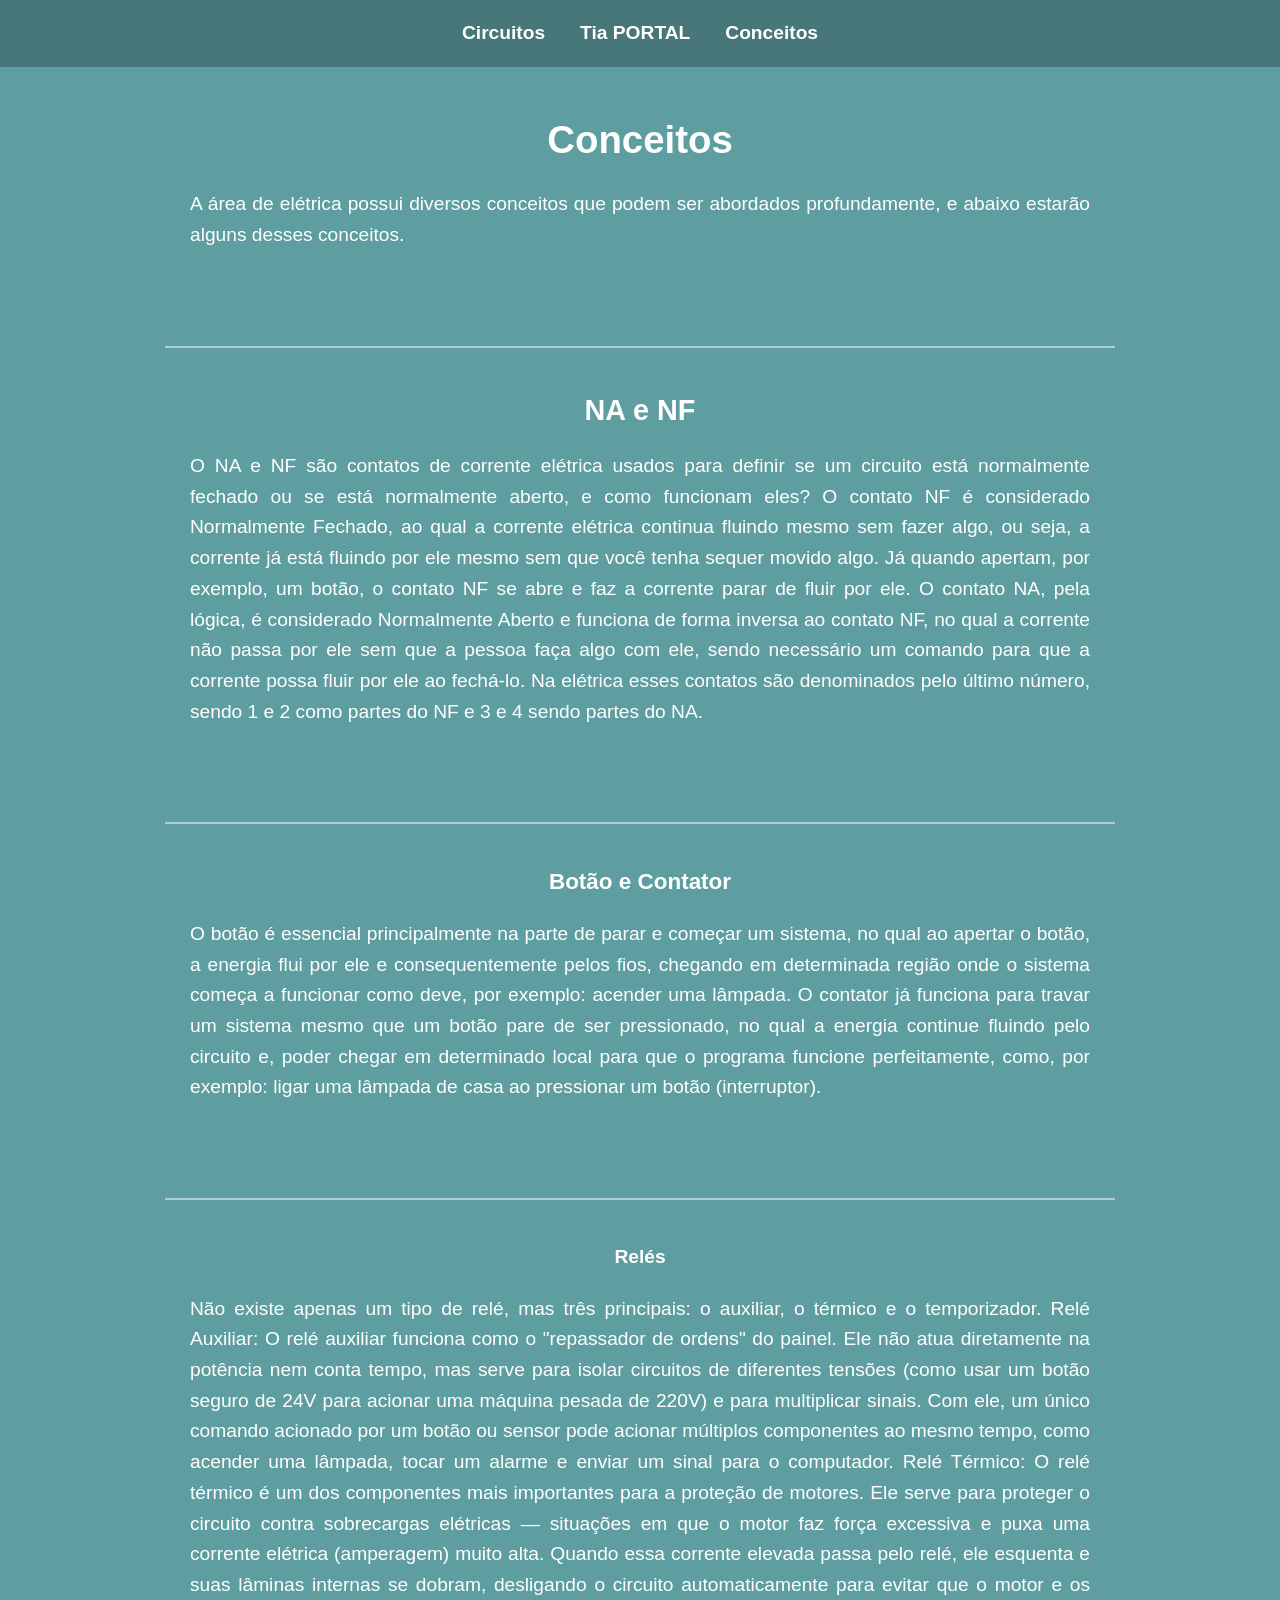
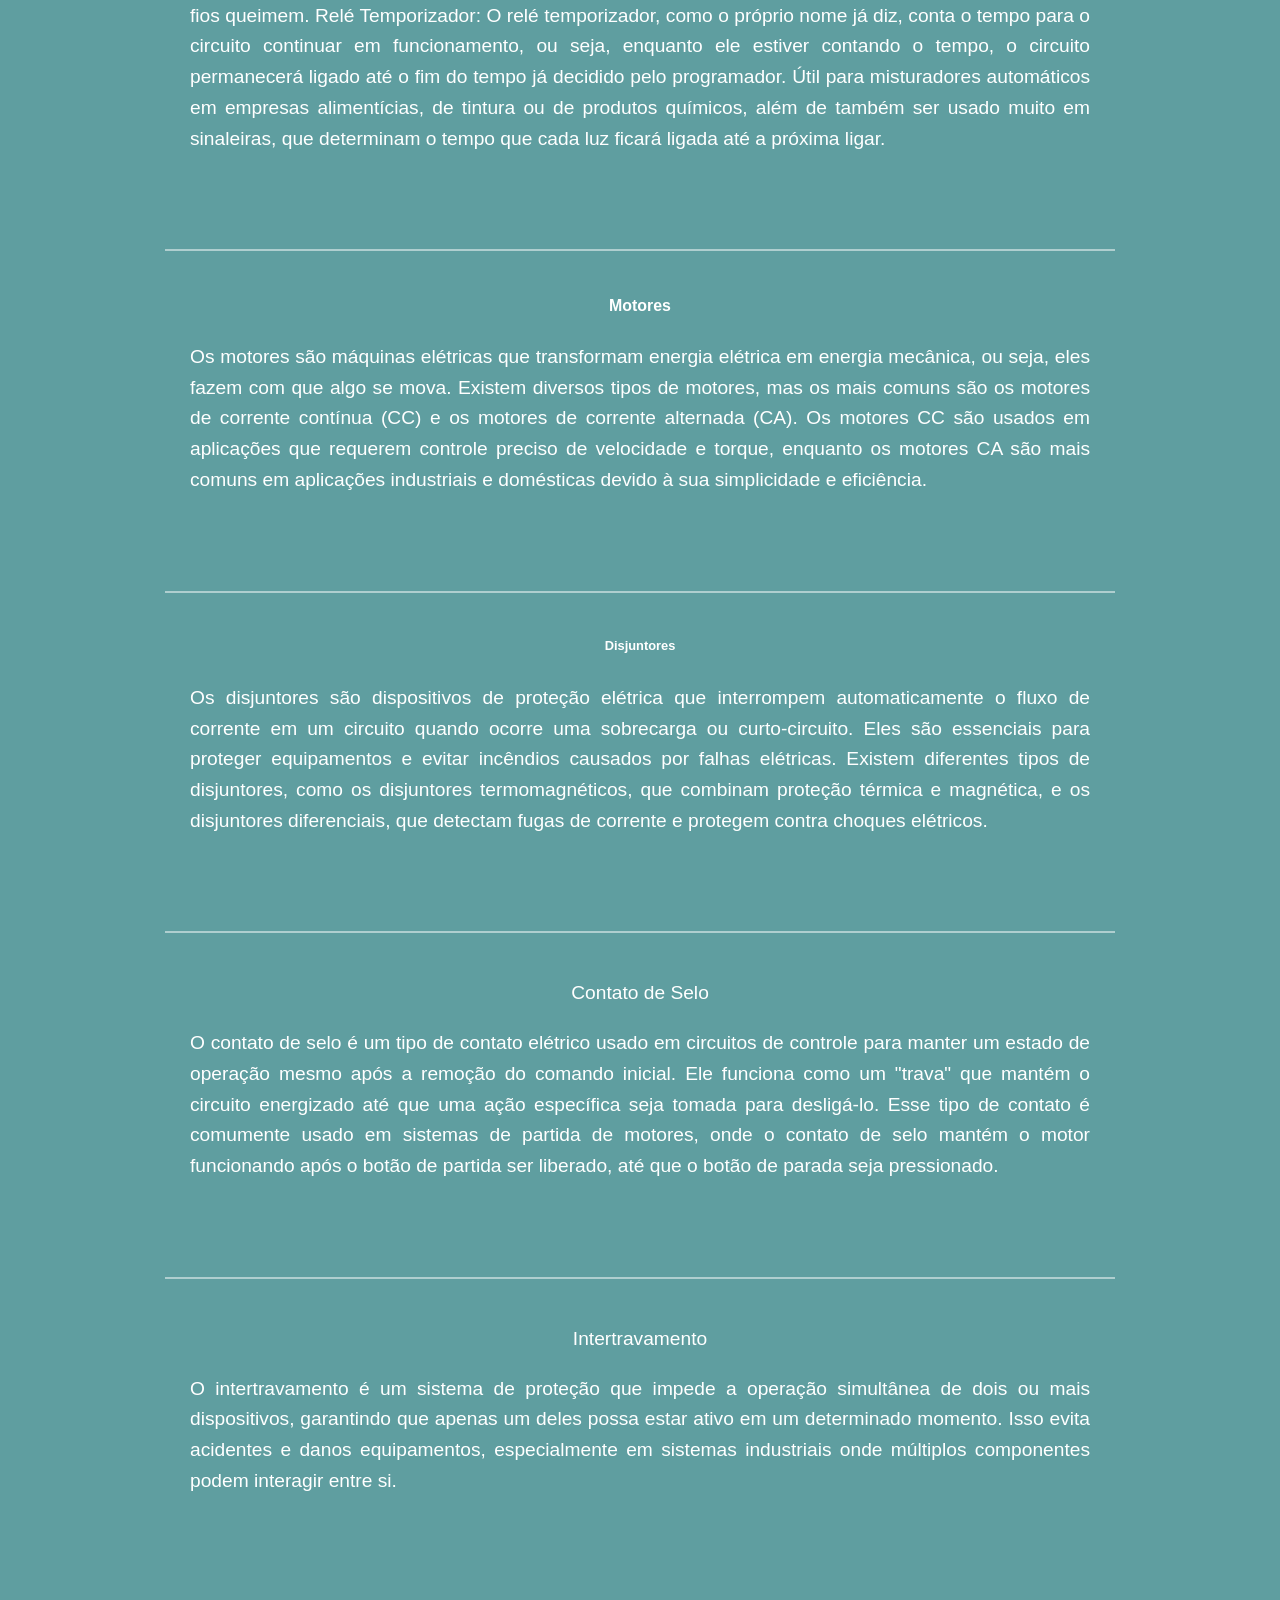
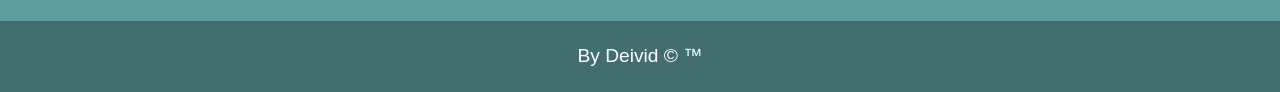
<file: nome.html>
<!DOCTYPE html>
<html lang="en">
<head>
    <meta charset="UTF-8">
    <meta name="viewport" content="width=device-width, initial-scale=1.0">
    <link rel="stylesheet" href="./style.css">
    <title>Document</title>
</head>
<body>
    <header>
        <nav>
            <a href="index.html">Circuitos</a>
            <a href="tia.html">Tia PORTAL</a>
            <a href="nome.html">Conceitos</a>
        </nav>
    </header>
    <main>
        <h1>Conceitos</h1>
        <p>
            A área de elétrica possui diversos conceitos que podem ser abordados profundamente, e abaixo estarão alguns desses conceitos.
        </p><br>
        <hr>
        <h2>NA e NF</h2>
        <p>
            O NA e NF são contatos de corrente elétrica usados para definir se um circuito está normalmente fechado ou se está normalmente aberto, e como funcionam eles?
            O contato NF é considerado Normalmente Fechado, ao qual a corrente elétrica continua fluindo mesmo sem fazer algo, ou seja, a corrente já está fluindo por ele mesmo sem que você tenha sequer movido algo. Já quando apertam, por exemplo, um botão, o contato NF se abre e faz a corrente parar de fluir por ele.
            O contato NA, pela lógica, é considerado Normalmente Aberto e funciona de forma inversa ao contato NF, no qual a corrente não passa por ele sem que a pessoa faça algo com ele, sendo necessário um comando para que a corrente possa fluir por ele ao fechá-lo.
            Na elétrica esses contatos são denominados pelo último número, sendo 1 e 2 como partes do NF e 3 e 4 sendo partes do NA.
        </p><br>
        <hr>
        <h3>Botão e Contator</h3>
        <p>
            O botão é essencial principalmente na parte de parar e começar um sistema, no qual ao apertar o botão, a energia flui por ele e consequentemente pelos fios, chegando em determinada região onde o sistema começa a funcionar como deve, por exemplo: acender uma lâmpada.
            O contator já funciona para travar um sistema mesmo que um botão pare de ser pressionado, no qual a energia continue fluindo pelo circuito e, poder chegar em determinado local para que o programa funcione perfeitamente, como, por exemplo: ligar uma lâmpada de casa ao pressionar um botão (interruptor).
        </p><br>
        <hr>
        <h4>Relés</h4>
        <p>
            Não existe apenas um tipo de relé, mas três principais: o auxiliar, o térmico e o temporizador.
            Relé Auxiliar: O relé auxiliar funciona como o "repassador de ordens" do painel. Ele não atua diretamente na potência nem conta tempo, mas serve para isolar circuitos de diferentes tensões (como usar um botão seguro de 24V para acionar uma máquina pesada de 220V) e para multiplicar sinais. Com ele, um único comando acionado por um botão ou sensor pode acionar múltiplos componentes ao mesmo tempo, como acender uma lâmpada, tocar um alarme e enviar um sinal para o computador.
            Relé Térmico: O relé térmico é um dos componentes mais importantes para a proteção de motores. Ele serve para proteger o circuito contra sobrecargas elétricas — situações em que o motor faz força excessiva e puxa uma corrente elétrica (amperagem) muito alta. Quando essa corrente elevada passa pelo relé, ele esquenta e suas lâminas internas se dobram, desligando o circuito automaticamente para evitar que o motor e os fios queimem.
            Relé Temporizador: O relé temporizador, como o próprio nome já diz, conta o tempo para o circuito continuar em funcionamento, ou seja, enquanto ele estiver contando o tempo, o circuito permanecerá ligado até o fim do tempo já decidido pelo programador. Útil para misturadores automáticos em empresas alimentícias, de tintura ou de produtos químicos, além de também ser usado muito em sinaleiras, que determinam o tempo que cada luz ficará ligada até a próxima ligar.
        </p><br>
        <hr>
        <h5>Motores</h5>
        <p>
            Os motores são máquinas elétricas que transformam energia elétrica em energia mecânica, ou seja, eles fazem com que algo se mova. Existem diversos tipos de motores, mas os mais comuns são os motores de corrente contínua (CC) e os motores de corrente alternada (CA). Os motores CC são usados em aplicações que requerem controle preciso de velocidade e torque, enquanto os motores CA são mais comuns em aplicações industriais e domésticas devido à sua simplicidade e eficiência.
        </p><br>
        <hr>
        <h6>Disjuntores</h6>
        <p>
            Os disjuntores são dispositivos de proteção elétrica que interrompem automaticamente o fluxo de corrente em um circuito quando ocorre uma sobrecarga ou curto-circuito. Eles são essenciais para proteger equipamentos e evitar incêndios causados por falhas elétricas. Existem diferentes tipos de disjuntores, como os disjuntores termomagnéticos, que combinam proteção térmica e magnética, e os disjuntores diferenciais, que detectam fugas de corrente e protegem contra choques elétricos.
        </p><br>
        <hr>
        <h7>Contato de Selo</h7>
        <p>
            O contato de selo é um tipo de contato elétrico usado em circuitos de controle para manter um estado de operação mesmo após a remoção do comando inicial. Ele funciona como um "trava" que mantém o circuito energizado até que uma ação específica seja tomada para desligá-lo. Esse tipo de contato é comumente usado em sistemas de partida de motores, onde o contato de selo mantém o motor funcionando após o botão de partida ser liberado, até que o botão de parada seja pressionado.
        </p><br>
        <hr>
        <h8>Intertravamento</h8>
        <p>
            O intertravamento é um sistema de proteção que impede a operação simultânea de dois ou mais dispositivos, garantindo que apenas um deles possa estar ativo em um determinado momento. Isso evita acidentes e danos equipamentos, especialmente em sistemas industriais onde múltiplos componentes podem interagir entre si.
        </p><br>
    </main>
    <footer>
        By Deivid &copy; &trade;
    </footer>
</body>
</html>
</file>
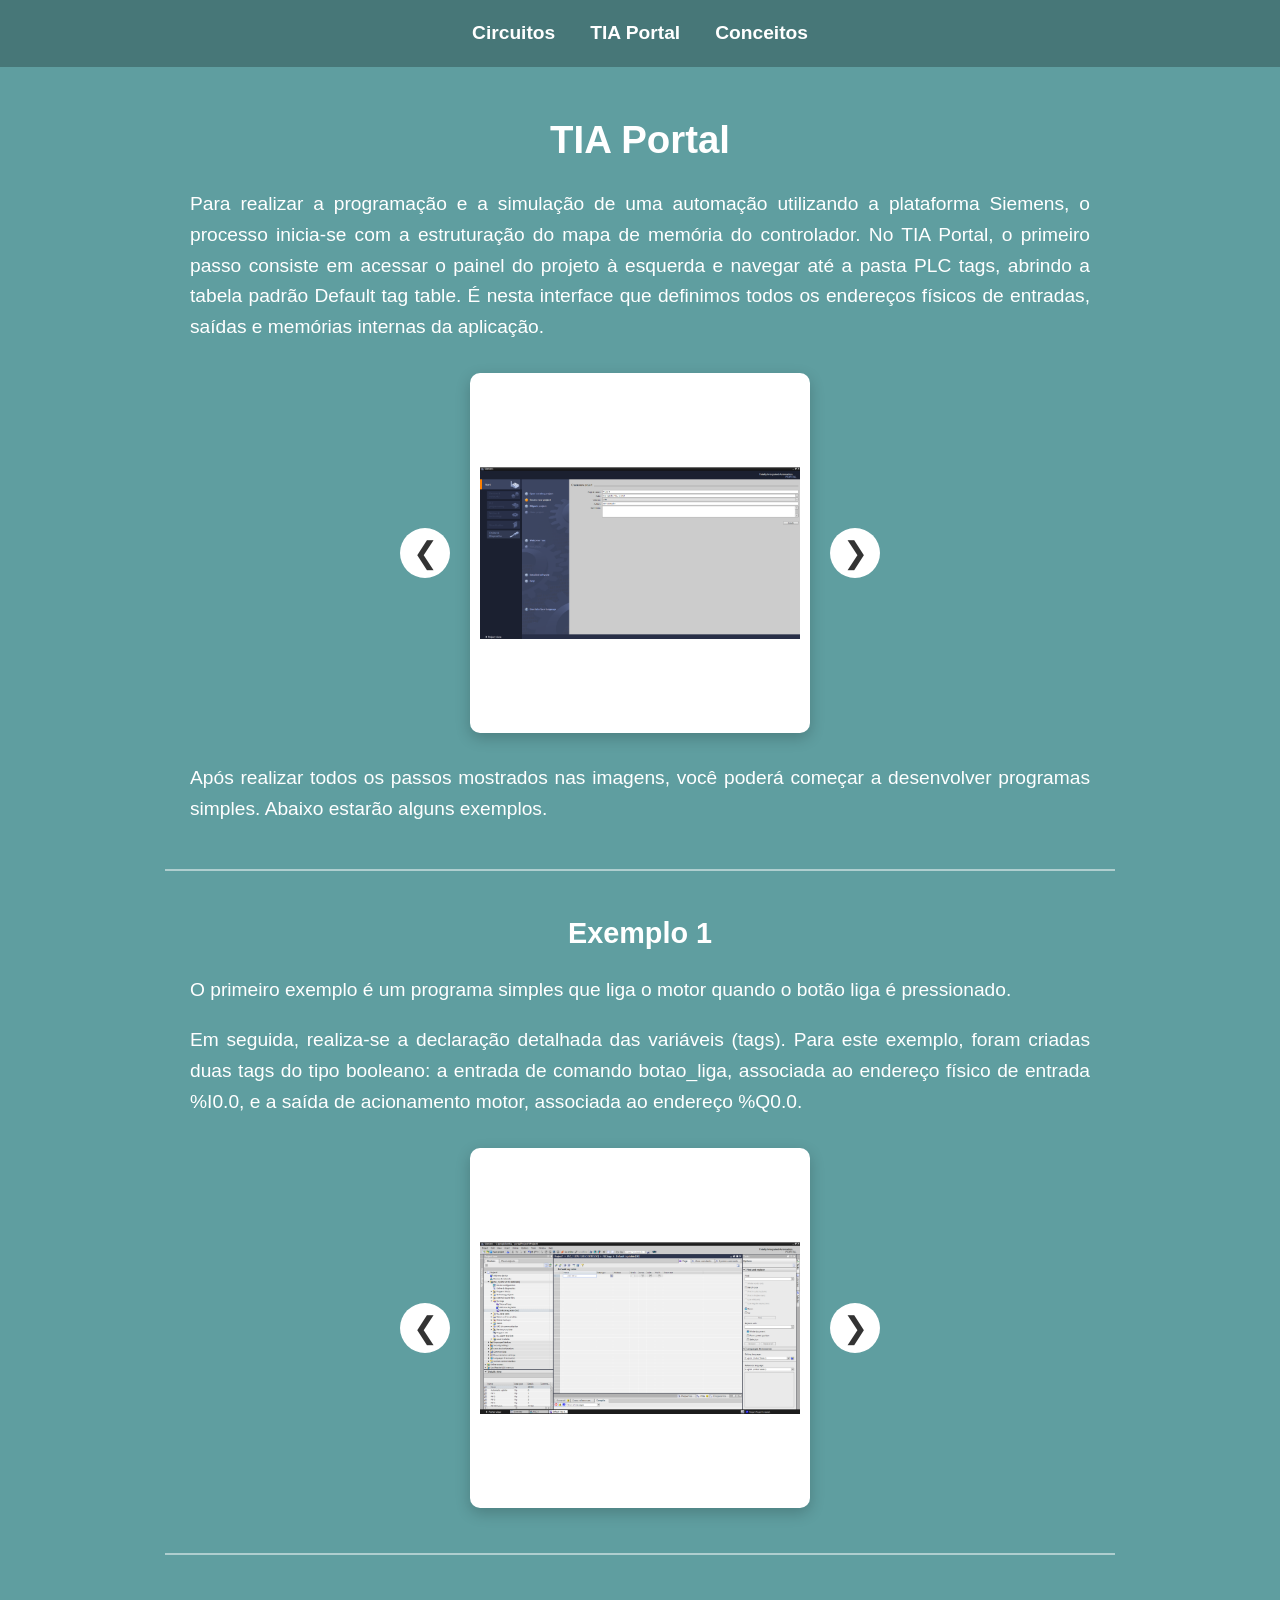
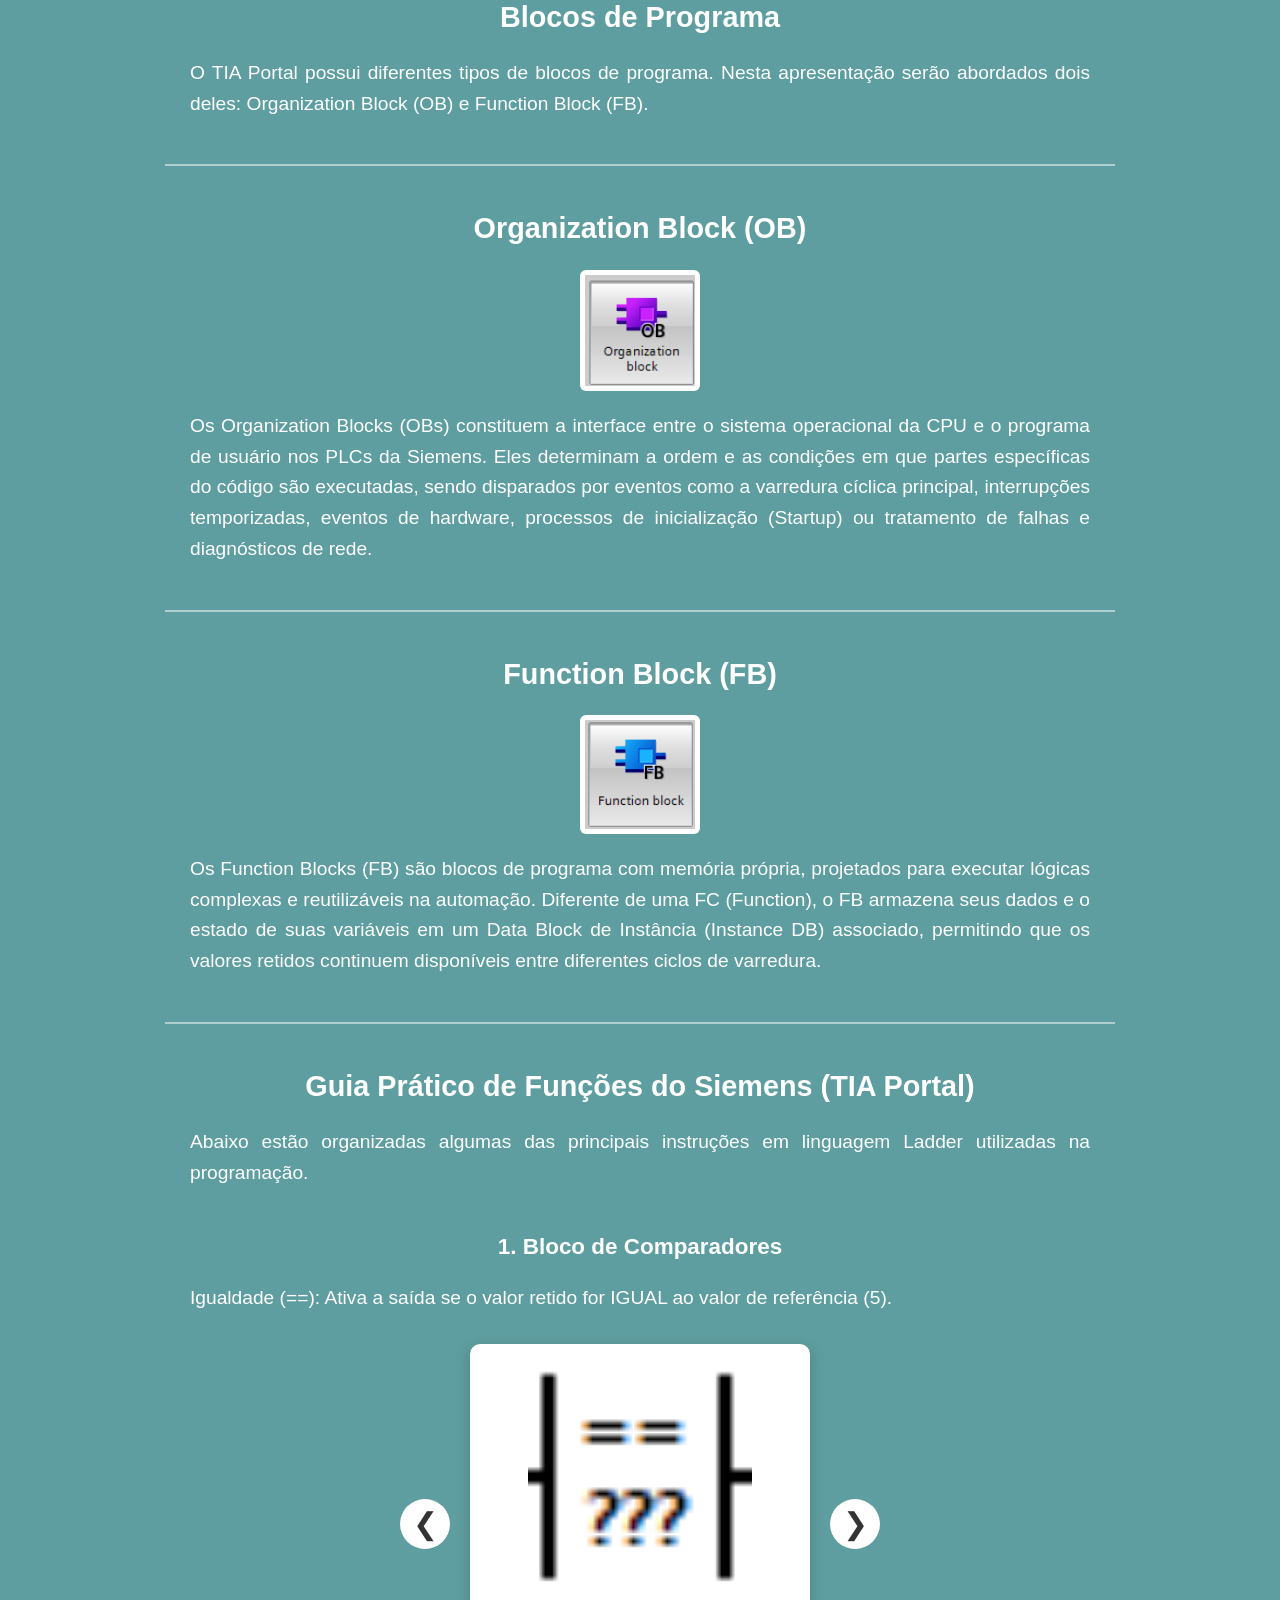
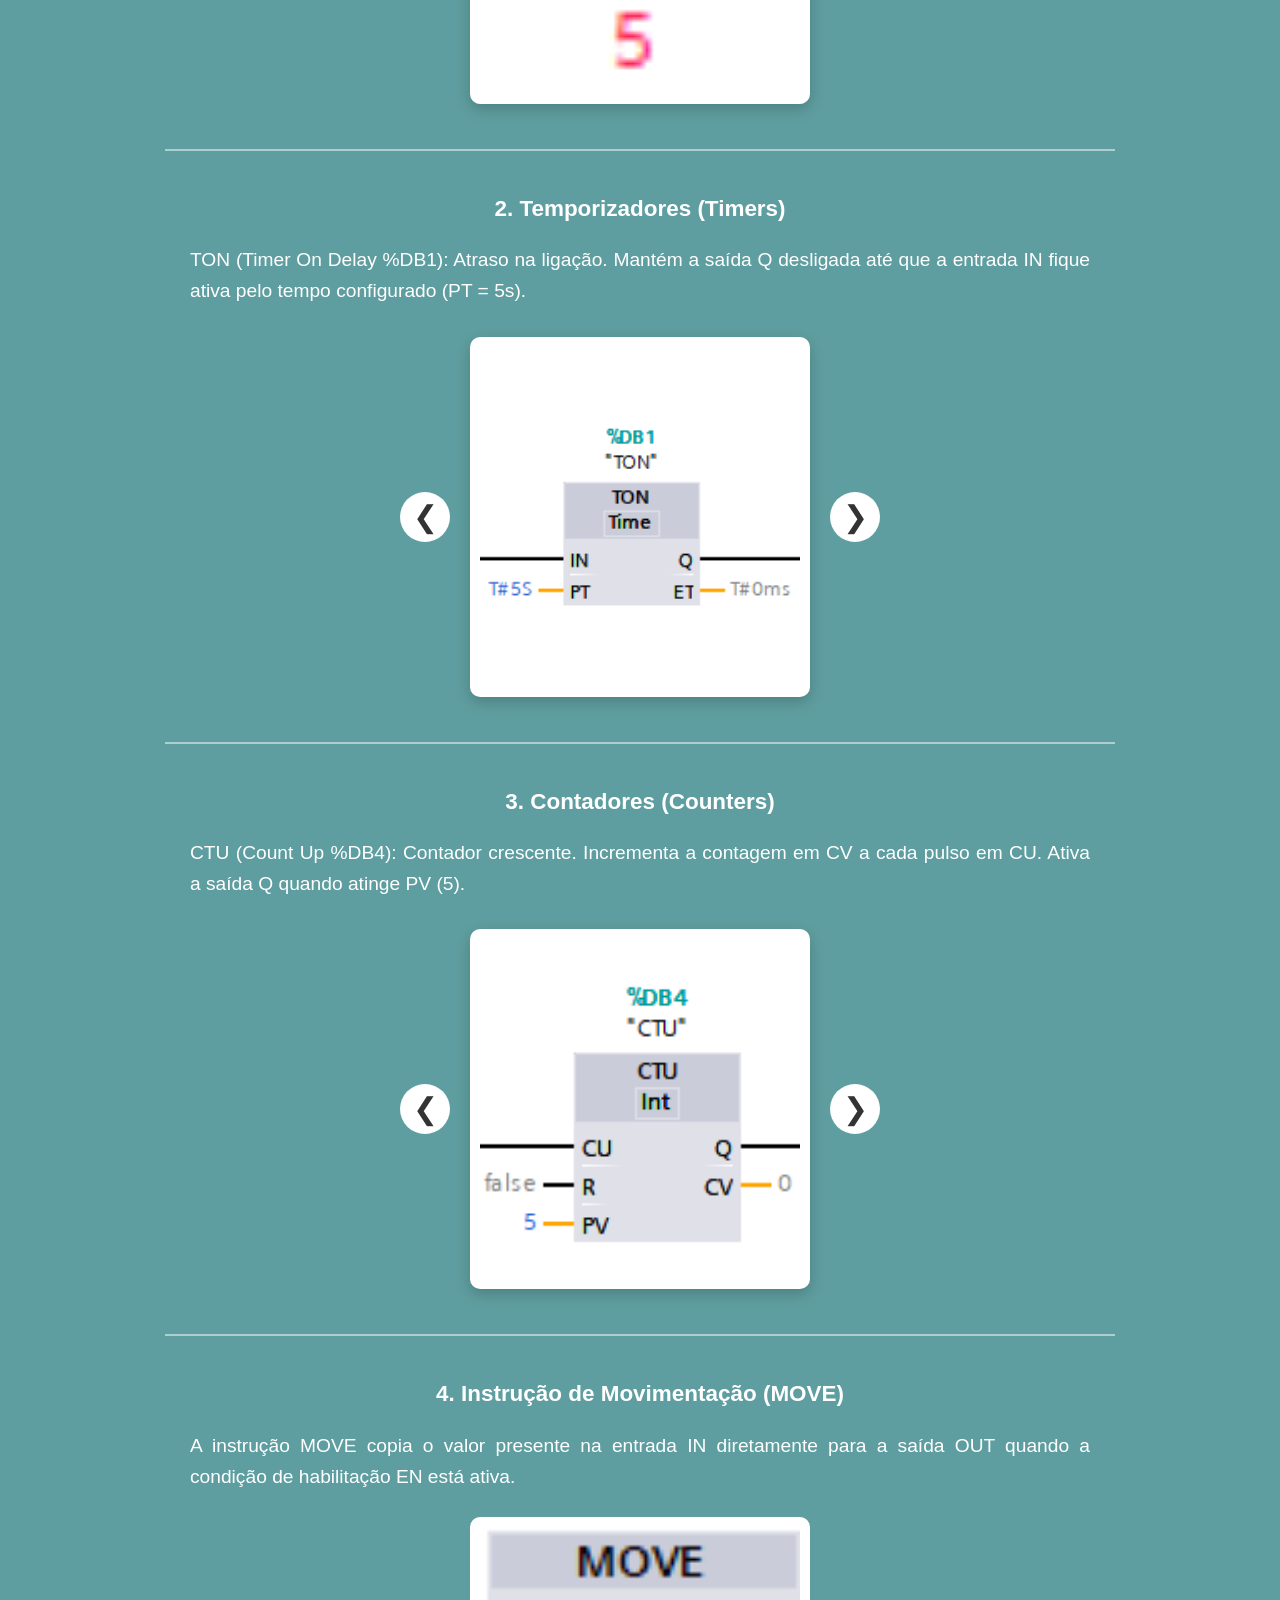
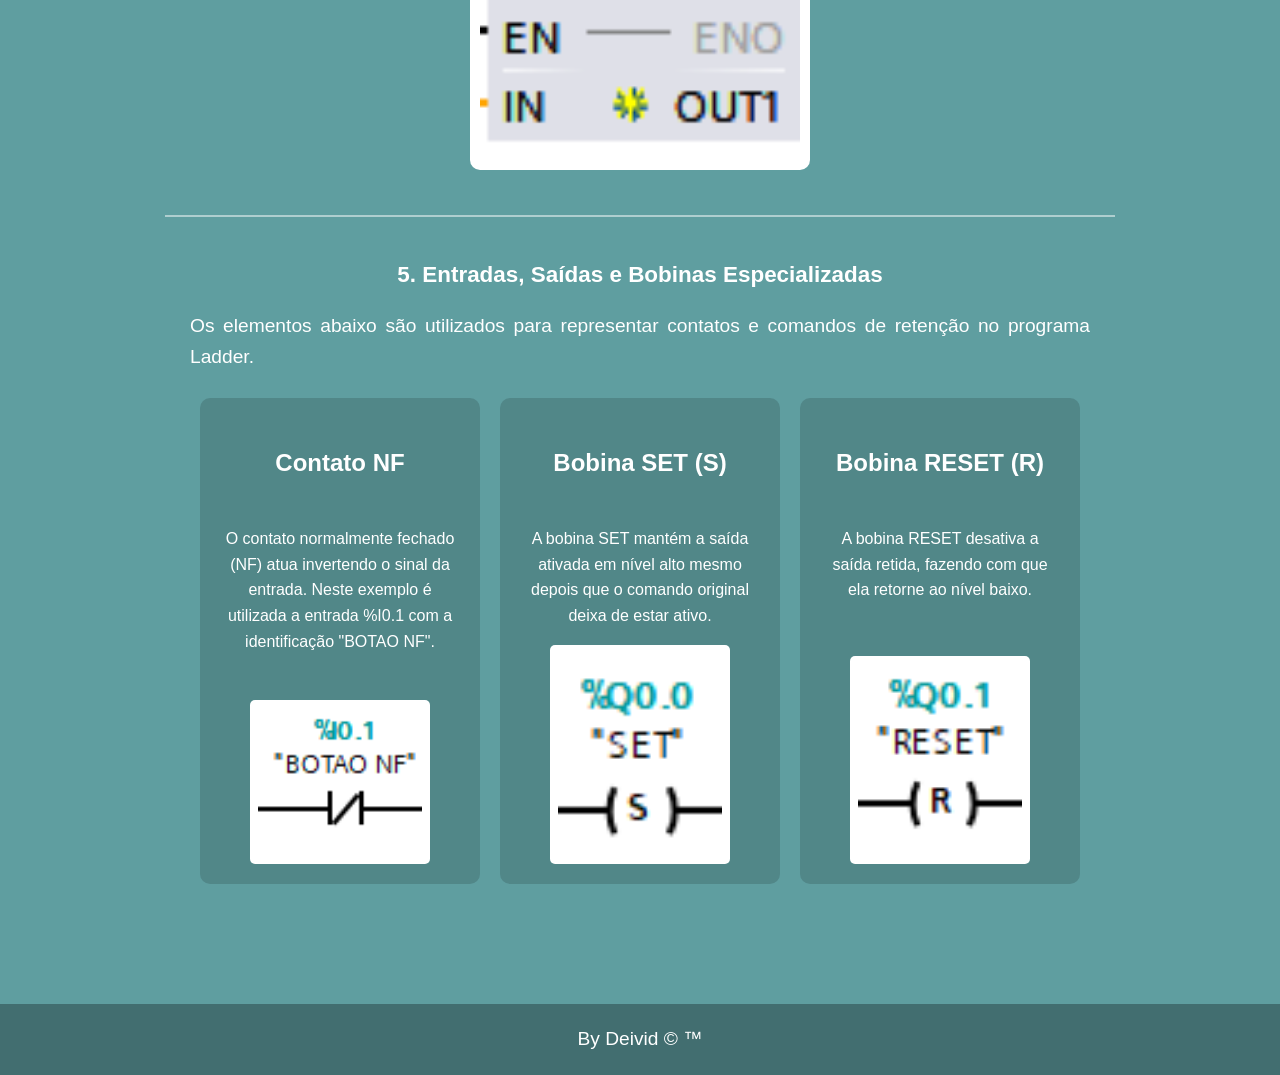
<file: tia.html>
<!DOCTYPE html>
<html lang="pt-BR">

<head>
    <meta charset="UTF-8">
    <meta name="viewport" content="width=device-width, initial-scale=1.0">

    <link rel="stylesheet" href="./style.css">

    <title>TIA Portal</title>
</head>

<body>

<header>
    <nav>
        <a href="index.html">Circuitos</a>
        <a href="tia.html">TIA Portal</a>
        <a href="nome.html">Conceitos</a>
    </nav>
</header>


<main>

    <h1>TIA Portal</h1>


    <!-- ==========================================
         INTRODUÇÃO
    =========================================== -->

    <p>
        Para realizar a programação e a simulação de uma automação utilizando
        a plataforma Siemens, o processo inicia-se com a estruturação do mapa
        de memória do controlador. No TIA Portal, o primeiro passo consiste em
        acessar o painel do projeto à esquerda e navegar até a pasta
        PLC tags, abrindo a tabela padrão Default tag table. É nesta interface
        que definimos todos os endereços físicos de entradas, saídas e memórias
        internas da aplicação.
    </p>


    <!-- ==========================================
         CARROSSEL TIA
    =========================================== -->

    <div class="slider">

        <button id="anterior" type="button" aria-label="Imagem anterior">
            &#10094;
        </button>

        <img
            id="imagem"
            src="./img/Captura de tela 2026-07-03 142416.png"
            alt="Passo do TIA Portal"
        >

        <button id="proximo" type="button" aria-label="Próxima imagem">
            &#10095;
        </button>

    </div>


    <p>
        Após realizar todos os passos mostrados nas imagens, você poderá
        começar a desenvolver programas simples. Abaixo estarão alguns exemplos.
    </p>


    <hr>


    <!-- ==========================================
         EXEMPLO 1
    =========================================== -->

    <h2>Exemplo 1</h2>

    <p>
        O primeiro exemplo é um programa simples que liga o motor quando
        o botão liga é pressionado.
    </p>


    <div class="exemplo1">

        <p id="textoExemplo1">
            Em seguida, realiza-se a declaração detalhada das variáveis (tags).
        </p>


        <div class="slider">

            <button
                id="anteriorExemplo1"
                type="button"
                aria-label="Imagem anterior"
            >
                &#10094;
            </button>

            <img
                id="imagemExemplo1"
                src="./img/Captura de tela 2026-07-03 142730.png"
                alt="Exemplo 1"
            >

            <button
                id="proximoExemplo1"
                type="button"
                aria-label="Próxima imagem"
            >
                &#10095;
            </button>

        </div>

    </div>


    <hr>


    <!-- ==========================================
         BLOCOS DE PROGRAMA
    =========================================== -->

    <h2>Blocos de Programa</h2>

    <p>
        O TIA Portal possui diferentes tipos de blocos de programa.
        Nesta apresentação serão abordados dois deles: Organization Block (OB)
        e Function Block (FB).
    </p>


    <hr>


    <!-- ==========================================
         ORGANIZATION BLOCK
    =========================================== -->

    <h2>Organization Block (OB)</h2>

    <div class="icone-bloco">

        <img
            src="./img/Captura de tela 2026-08-14 154410.png"
            alt="Símbolo Organization Block OB"
        >

    </div>

    <p>
        Os Organization Blocks (OBs) constituem a interface entre o sistema
        operacional da CPU e o programa de usuário nos PLCs da Siemens.
        Eles determinam a ordem e as condições em que partes específicas do
        código são executadas, sendo disparados por eventos como a varredura
        cíclica principal, interrupções temporizadas, eventos de hardware,
        processos de inicialização (Startup) ou tratamento de falhas e
        diagnósticos de rede.
    </p>


    <hr>


    <!-- ==========================================
         FUNCTION BLOCK
    =========================================== -->

    <h2>Function Block (FB)</h2>

    <div class="icone-bloco">

        <img
            src="./img/Captura de tela 2026-08-14 154415.png"
            alt="Símbolo Function Block FB"
        >

    </div>

    <p>
        Os Function Blocks (FB) são blocos de programa com memória própria,
        projetados para executar lógicas complexas e reutilizáveis na automação.
        Diferente de uma FC (Function), o FB armazena seus dados e o estado de
        suas variáveis em um Data Block de Instância (Instance DB) associado,
        permitindo que os valores retidos continuem disponíveis entre diferentes
        ciclos de varredura.
    </p>


    <hr>


    <!-- ==========================================
         GUIA DE FUNÇÕES
    =========================================== -->

    <h2>Guia Prático de Funções do Siemens (TIA Portal)</h2>

    <p>
        Abaixo estão organizadas algumas das principais instruções em linguagem
        Ladder utilizadas na programação.
    </p>


    <!-- ==========================================
         COMPARADORES
    =========================================== -->

    <section class="secao-funcoes">

        <h3>1. Bloco de Comparadores</h3>

        <p id="textoComp">
            Igualdade (==): Ativa a saída se o valor retido for IGUAL ao valor
            de referência (5).
        </p>


        <div class="slider">

            <button
                id="anteriorComp"
                type="button"
                aria-label="Comparador anterior"
            >
                &#10094;
            </button>

            <img
                id="imagemComp"
                src="./img/Captura de tela 2026-08-14 141557.png"
                alt="Comparador"
            >

            <button
                id="proximoComp"
                type="button"
                aria-label="Próximo comparador"
            >
                &#10095;
            </button>

        </div>

    </section>


    <hr>


    <!-- ==========================================
         TIMERS
    =========================================== -->

    <section class="secao-funcoes">

        <h3>2. Temporizadores (Timers)</h3>

        <p id="textoTimer">
            TON (Timer On Delay %DB1): Atraso na ligação. Mantém a saída Q
            desligada até que a entrada IN fique ativa pelo tempo configurado
            (PT = 5s).
        </p>


        <div class="slider">

            <button
                id="anteriorTimer"
                type="button"
                aria-label="Timer anterior"
            >
                &#10094;
            </button>

            <img
                id="imagemTimer"
                src="./img/Captura de tela 2026-08-14 141849.png"
                alt="Temporizador"
            >

            <button
                id="proximoTimer"
                type="button"
                aria-label="Próximo timer"
            >
                &#10095;
            </button>

        </div>

    </section>


    <hr>


    <!-- ==========================================
         CONTADORES
    =========================================== -->

    <section class="secao-funcoes">

        <h3>3. Contadores (Counters)</h3>

        <p id="textoCounter">
            CTU (Count Up %DB4): Contador crescente. Incrementa a contagem
            em CV a cada pulso em CU. Ativa a saída Q quando atinge PV (5).
        </p>


        <div class="slider">

            <button
                id="anteriorCounter"
                type="button"
                aria-label="Contador anterior"
            >
                &#10094;
            </button>

            <img
                id="imagemCounter"
                src="./img/Captura de tela 2026-08-14 141817.png"
                alt="Contador"
            >

            <button
                id="proximoCounter"
                type="button"
                aria-label="Próximo contador"
            >
                &#10095;
            </button>

        </div>

    </section>


    <hr>


    <!-- ==========================================
         MOVE
    =========================================== -->

    <section class="secao-funcoes">

        <h3>4. Instrução de Movimentação (MOVE)</h3>

        <p>
            A instrução MOVE copia o valor presente na entrada IN diretamente
            para a saída OUT quando a condição de habilitação EN está ativa.
        </p>

        <div class="bloco-unico">

            <img
                src="./img/Captura de tela 2026-08-14 141547.png"
                width="340"
                alt="Instrução MOVE"
            >

        </div>

    </section>


    <hr>


    <!-- ==========================================
         ELEMENTOS BÁSICOS
    =========================================== -->

    <section class="secao-funcoes">

        <h3>5. Entradas, Saídas e Bobinas Especializadas</h3>

        <p>
            Os elementos abaixo são utilizados para representar contatos
            e comandos de retenção no programa Ladder.
        </p>


        <div class="grid-basicos">


            <!-- CONTATO NF -->

            <div class="card-basico">

                <h4>Contato NF</h4>

                <p>
                    O contato normalmente fechado (NF) atua invertendo
                    o sinal da entrada. Neste exemplo é utilizada a entrada
                    %I0.1 com a identificação "BOTAO NF".
                </p>

                <img
                    src="./img/Captura de tela 2026-08-14 141929.png"
                    alt="Contato NF"
                >

            </div>


            <!-- SET -->

            <div class="card-basico">

                <h4>Bobina SET (S)</h4>

                <p>
                    A bobina SET mantém a saída ativada em nível alto mesmo
                    depois que o comando original deixa de estar ativo.
                </p>

                <img
                    src="./img/Captura de tela 2026-08-14 141913.png"
                    alt="Bobina SET"
                >

            </div>


            <!-- RESET -->

            <div class="card-basico">

                <h4>Bobina RESET (R)</h4>

                <p>
                    A bobina RESET desativa a saída retida, fazendo com que
                    ela retorne ao nível baixo.
                </p>

                <img
                    src="./img/Captura de tela 2026-08-14 141920.png"
                    alt="Bobina RESET"
                >

            </div>


        </div>

    </section>


</main>


<footer>
    By Deivid &copy; &trade;
</footer>


<script src="./script.js"></script>

</body>

</html>
</file>
<file: style.css>
/* ==================================================
   CONFIGURAÇÕES GERAIS
================================================== */

* {
    box-sizing: border-box;
}

html {
    scroll-behavior: smooth;
}

body {
    background-color: cadetblue;
    color: white;
    font-size: 1.2rem;
    text-align: center;
    font-family: Arial, Helvetica, sans-serif;
    margin: 0;
    padding: 0;
    line-height: 1.6;
}

h1,
h2,
h3,
h4,
h5,
h6 {
    line-height: 1.2;
}

p {
    text-align: justify;
}


/* ==================================================
   MENU
================================================== */

header {
    width: 100%;
}

header nav {
    background-color: rgba(0, 0, 0, 0.25);
    padding: 18px;
    display: flex;
    justify-content: center;
    align-items: center;
    gap: 35px;
    flex-wrap: wrap;
}

header nav a {
    color: white;
    text-decoration: none;
    font-weight: bold;
    transition: 0.2s;
}

header nav a:hover {
    color: #dffcff;
    text-decoration: underline;
    transform: scale(1.05);
}


/* ==================================================
   CONTEÚDO PRINCIPAL
================================================== */

main {
    width: 100%;
    max-width: 1000px;
    margin: 0 auto;
    padding: 25px;
}

main > p {
    max-width: 900px;
    margin-left: auto;
    margin-right: auto;
}

hr {
    border: 0;
    border-top: 2px solid rgba(255, 255, 255, 0.5);
    margin: 45px 0;
}


/* ==================================================
   BOTÕES GERAIS
================================================== */

button {
    font-family: Arial, Helvetica, sans-serif;
}

.botoes {
    display: flex;
    justify-content: center;
    align-items: center;
    gap: 20px;
    flex-wrap: wrap;
    margin: 30px 0;
}

.botoes button {
    background-color: white;
    color: #333;
    border: none;
    border-radius: 8px;
    padding: 14px 25px;
    font-size: 1rem;
    font-weight: bold;
    cursor: pointer;
    transition: 0.2s;
}

.botoes button:hover {
    background-color: #e0e0e0;
    transform: translateY(-2px);
}


/* ==================================================
   VÍDEOS
================================================== */

.video-container {
    width: 100%;
    display: flex;
    justify-content: center;
    align-items: center;
    margin: 25px auto;
}

.video-container video {
    display: block;
    width: 100%;
    max-width: 800px;
    border-radius: 10px;
    background-color: black;
    box-shadow: 0 5px 15px rgba(0, 0, 0, 0.25);
}


/* ==================================================
   CARROSSEL
================================================== */

.slider {
    display: flex;
    justify-content: center;
    align-items: center;
    gap: 20px;
    width: 100%;
    margin: 30px auto;
}

.slider img {
    width: 340px;
    height: 360px;
    max-width: calc(100% - 140px);
    object-fit: contain;
    background-color: white;
    padding: 10px;
    border-radius: 10px;
    box-shadow: 0 5px 15px rgba(0, 0, 0, 0.2);
}

.slider button {
    flex-shrink: 0;
    width: 50px;
    height: 50px;
    border: none;
    border-radius: 50%;
    background-color: white;
    color: #333;
    font-size: 30px;
    line-height: 1;
    cursor: pointer;
    transition: 0.2s;
}

.slider button:hover {
    background-color: #ddd;
    transform: scale(1.08);
}

.slider button:active {
    transform: scale(0.95);
}


/* ==================================================
   TEXTO DOS CARROSSÉIS
================================================== */

.exemplo1 > p,
.secao-funcoes > p {
    max-width: 900px;
    margin: 20px auto;
}


/* ==================================================
   SEÇÕES DE FUNÇÕES
================================================== */

.secao-funcoes {
    margin: 45px 0;
}

.secao-funcoes h4 {
    font-size: 1.5rem;
}


/* ==================================================
   BLOCO ÚNICO
================================================== */

.bloco-unico {
    display: flex;
    justify-content: center;
    align-items: center;
    margin: 25px 0;
}

.bloco-unico img {
    width: 340px;
    max-width: 100%;
    height: auto;
    object-fit: contain;
    background-color: white;
    padding: 10px;
    border-radius: 10px;
}


/* ==================================================
   ÍCONES DOS BLOCOS
================================================== */

.icone-bloco {
    display: flex;
    justify-content: center;
    align-items: center;
    margin: 20px 0;
}

.icone-bloco img {
    width: 120px;
    max-width: 100%;
    height: auto;
    border-radius: 6px;
    background-color: white;
    padding: 5px;
}


/* ==================================================
   GRID DOS ELEMENTOS BÁSICOS
================================================== */

.grid-basicos {
    display: flex;
    justify-content: center;
    align-items: stretch;
    gap: 20px;
    flex-wrap: wrap;
    margin-top: 25px;
}

.card-basico {
    background-color: rgba(0, 0, 0, 0.15);
    border-radius: 10px;
    padding: 20px;
    width: 280px;
    display: flex;
    flex-direction: column;
    align-items: center;
}

.card-basico h5 {
    margin-top: 0;
    font-size: 1.2rem;
}

.card-basico p {
    text-align: center;
    font-size: 1rem;
}

.card-basico img {
    width: 180px;
    max-width: 100%;
    height: auto;
    background-color: white;
    padding: 8px;
    border-radius: 5px;
    margin-top: auto;
}


/* ==================================================
   RODAPÉ
================================================== */

footer {
    background-color: rgba(0, 0, 0, 0.3);
    padding: 20px;
    margin-top: 50px;
}


/* ==================================================
   SEÇÃO EXTERNA / INTERNA
================================================== */

#externo,
#interno {
    width: 100%;
}

#interno {
    display: none;
}


/* ==================================================
   RESPONSIVIDADE
================================================== */

@media (max-width: 700px) {

    body {
        font-size: 1rem;
    }

    main {
        padding: 15px;
    }

    header nav {
        gap: 15px;
        padding: 15px;
    }

    header nav a {
        font-size: 0.95rem;
    }

    h1 {
        font-size: 1.8rem;
    }

    h2 {
        font-size: 1.5rem;
    }

    h3 {
        font-size: 1.3rem;
    }

    .slider {
        gap: 8px;
    }

    .slider img {
        width: 260px;
        height: 300px;
        max-width: calc(100% - 90px);
    }

    .slider button {
        width: 40px;
        height: 40px;
        font-size: 22px;
    }

    .botoes {
        flex-direction: column;
    }

    .botoes button {
        width: 90%;
        max-width: 300px;
    }

    .video-container video {
        max-width: 100%;
    }

    .grid-basicos {
        flex-direction: column;
        align-items: center;
    }

    .card-basico {
        width: 95%;
    }
}


@media (max-width: 450px) {

    .slider {
        gap: 4px;
    }

    .slider img {
        width: 220px;
        height: 270px;
        max-width: calc(100% - 75px);
    }

    .slider button {
        width: 34px;
        height: 34px;
        font-size: 18px;
    }

    main {
        padding: 10px;
    }
}
</file>
